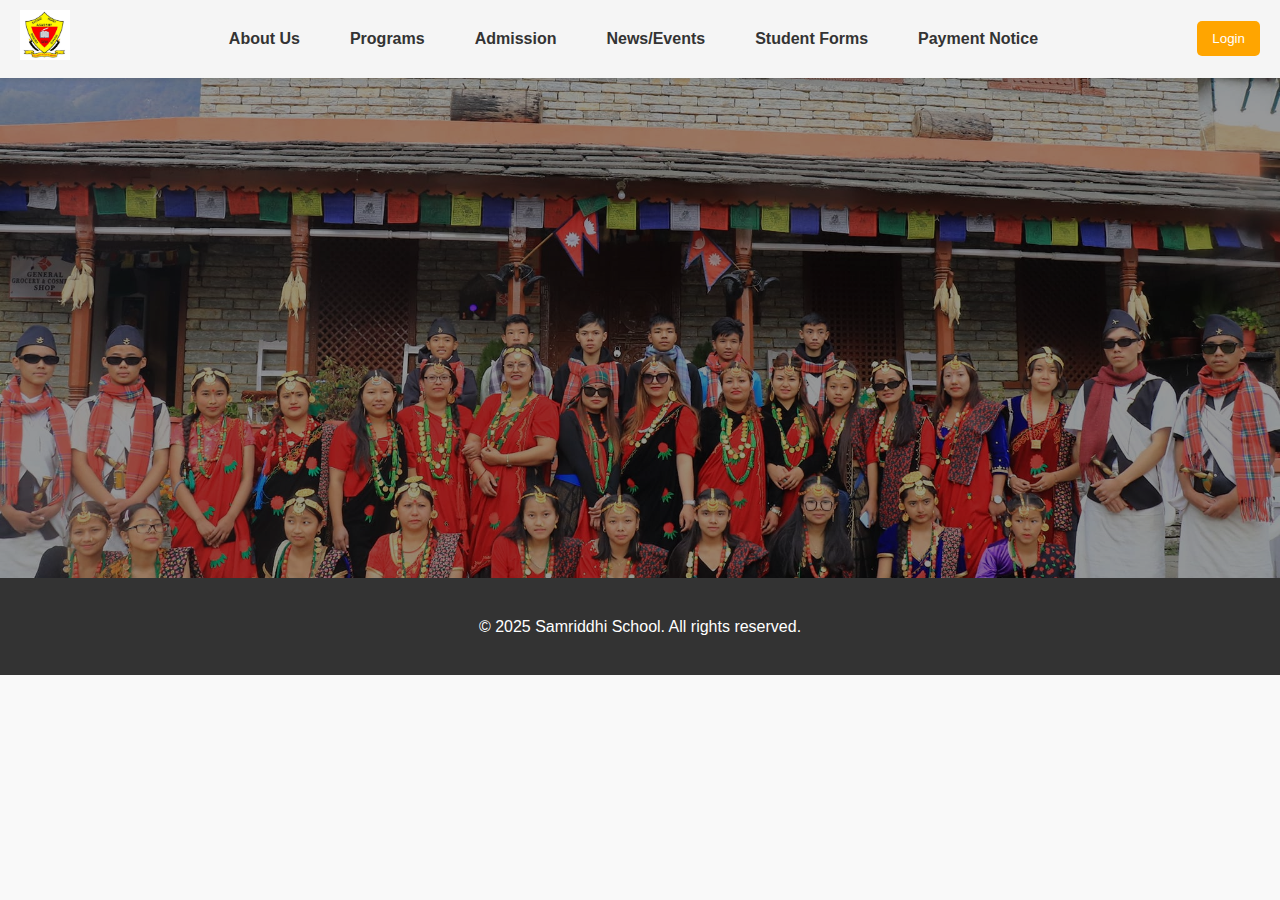
<file: index.html>
<!DOCTYPE html>
<html lang="en">
<head>
  <meta charset="UTF-8">
  <meta name="viewport" content="width=device-width, initial-scale=1.0">
  <title>Sacred School Clone</title>
  <link rel="stylesheet" href="styles/style.css">
</head>
<body>
  <!-- Header -->
  <header>
    <div class="logo">
      <img src="image/logo.jpg" alt="Samriddhi School Logo">
    </div>
    <nav>
      <ul>
        <li><a href="pages/Aboutus.html">About Us</a></li>
        <li><a href="pages/Programs.html">Programs</a></li>
        <li><a href="pages/Admission.html">Admission</a></li>
        <li><a href="pages/NewsAndEvents.html">News/Events</a></li>
        <li><a href="pages/StudentForms.html">Student Forms</a></li>
        <li><a href="pages/PayementNotice.html">Payment Notice</a></li>
      </ul>
    </nav>
    <div class="login-dropdown">
      <button class="login-btn">Login</button>
      <div class="dropdown-content">
        <a href="login.html">Admin Login</a>
        <a href="login.html">Teacher Login</a>
        <a href="login.html">Student/Parent Login</a>
      </div>
    </div>
  </header>

  <!-- Hero Section -->
  <section class="hero">
    <img src="image/Sacred.jpg" alt="Hero Image">
    <div class="overlay">
      <h1>Welcome to Sacred School</h1>
    </div>
  </section>

  <!-- Footer -->
  <footer>
    <p>&copy; 2025 Samriddhi School. All rights reserved.</p>
  </footer>
</body>
</html>
</file>
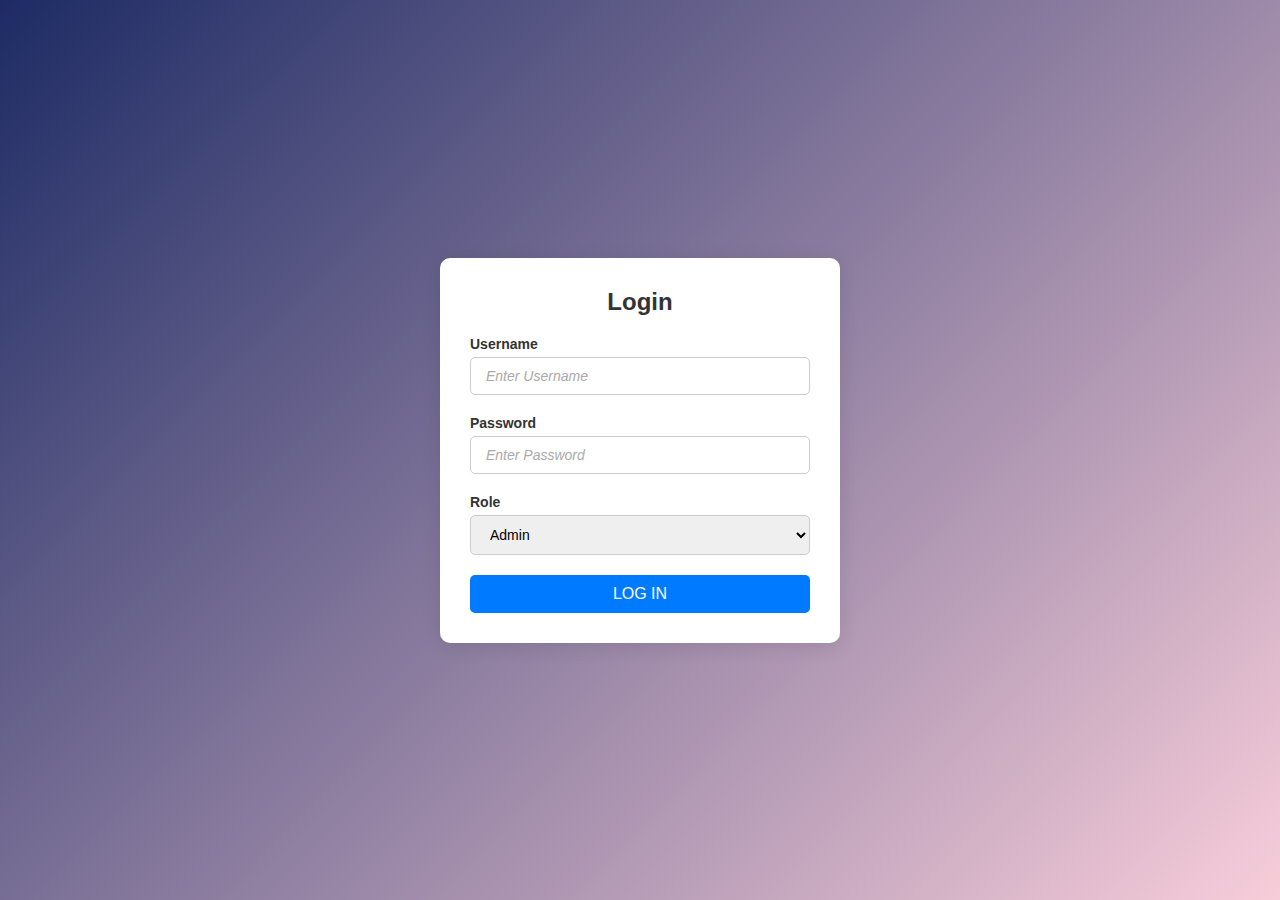
<file: login.html>
<!DOCTYPE html>
<html>
<head>
    <title>Digital Nepal ERP Login</title>
    <link rel="stylesheet" href="styles/login.css">
</head>
<body>
    <div class="container">
        <h1>Login</h1>

        <div class="form-group">
            <label for="username">Username</label>
            <input type="text" id="username" name="username" placeholder="Enter Username">
        </div>

        <div class="form-group">
            <label for="password">Password</label>
            <input type="password" id="password" name="password" placeholder="Enter Password">
        </div>

        <div class="form-group">
            <label for="role">Role</label>
            <select id="role" name="role">
                <option value="admin">Admin</option>
                <option value="teacher">Teacher</option>
                <option value="student">Student</option>
            </select>
        </div>

        <button type="submit" id="login-btn">LOG IN</button>

       

    <script src="script.js"></script>
</body>
</html>
</file>
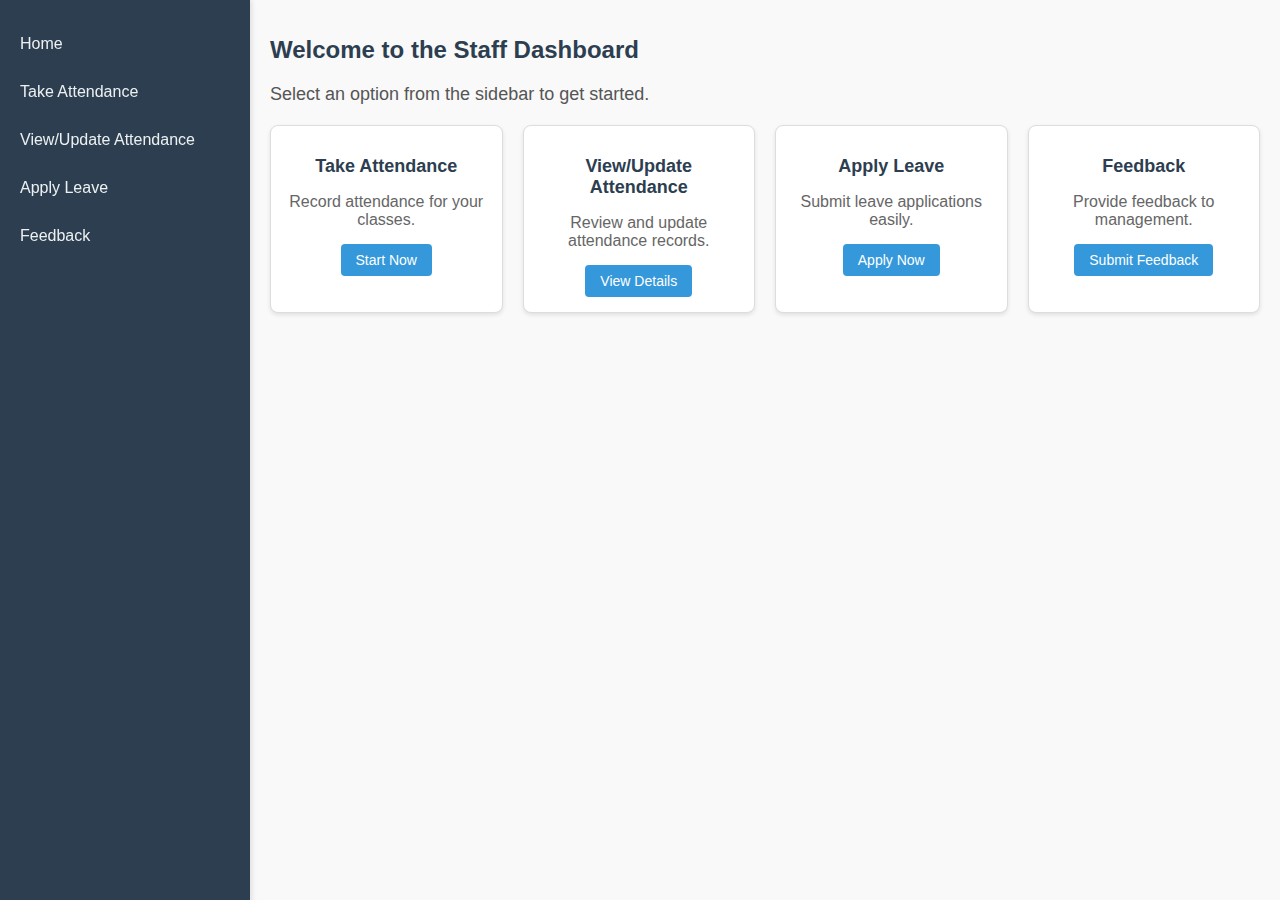
<file: pages/dashboard/staffdashboard/staff.html>
<!DOCTYPE html>
<html lang="en">
    <head>
        <meta charset="UTF-8">
        <meta name="viewport" content="width=device-width, initial-scale=1.0">
        <title>Staff Dashboard</title>
        <!-- Adjusted relative path to styles folder -->
        <link rel="stylesheet" href="../../../styles/staffdashboard.css">
    </head>
    
<body>
    <div class="sidebar">
        <a href="#home">Home</a>
        <a href="take_attandance.html">Take Attendance</a>
        <a href="view_attandance.html">View/Update Attendance</a>
        <a href="apply_leave.html">Apply Leave</a>
        <a href="#feedback">Feedback</a>
    </div>
    <div class="main-content">
        <h1>Welcome to the Staff Dashboard</h1>
        <p>Select an option from the sidebar to get started.</p>
        <div class="feature-cards">
            <div class="card">
                <h2>Take Attendance</h2>
                <p>Record attendance for your classes.</p>
                <button>Start Now</button>
            </div>
            <div class="card">
                <h2>View/Update Attendance</h2>
                <p>Review and update attendance records.</p>
                <button>View Details</button>
            </div>
            <div class="card">
                <h2>Apply Leave</h2>
                <p>Submit leave applications easily.</p>
                <button>Apply Now</button>
            </div>
            <div class="card">
                <h2>Feedback</h2>
                <p>Provide feedback to management.</p>
                <button>Submit Feedback</button>
            </div>
        </div>
    </div>
</body>
</html>
</file>
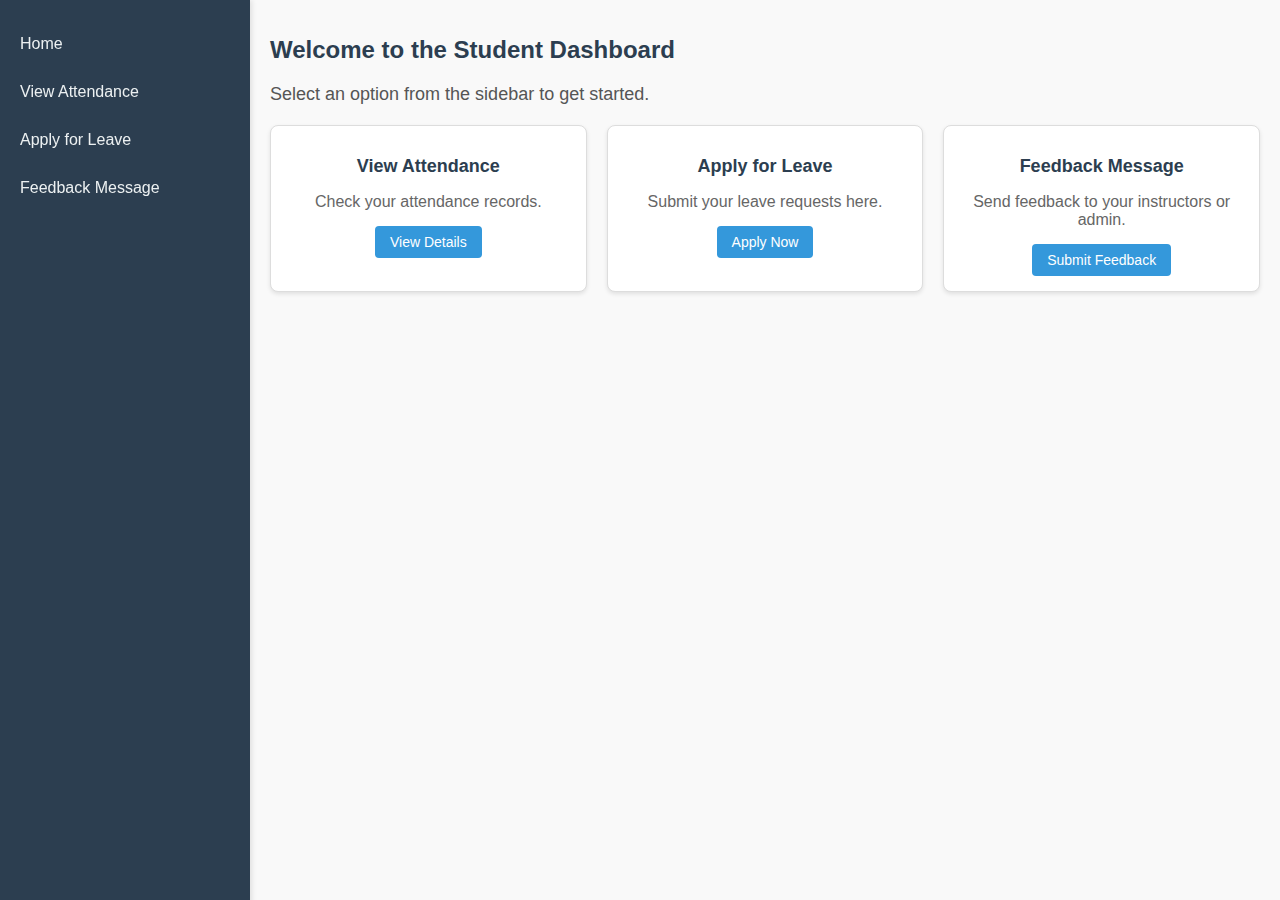
<file: pages/dashboard/studentdashboard/student.html>
<!DOCTYPE html>
<html lang="en">
<head>
    <meta charset="UTF-8">
    <meta name="viewport" content="width=device-width, initial-scale=1.0">
    <title>Student Dashboard</title>
    <link rel="stylesheet" href="../../../styles/studentdashboard.css">
</head>
<body>
    <div class="sidebar">
        <a href="#home">Home</a>
        <a href="view_attandance.html">View Attendance</a>
        <a href="apply_leave.html">Apply for Leave</a>
        <a href="feedback_message.html">Feedback Message</a>
    </div>
    <div class="main-content">
        <h1>Welcome to the Student Dashboard</h1>
        <p>Select an option from the sidebar to get started.</p>
        <div class="feature-cards">
            <div class="card">
                <h2>View Attendance</h2>
                <p>Check your attendance records.</p>
                <button>View Details</button>
            </div>
            <div class="card">
                <h2>Apply for Leave</h2>
                <p>Submit your leave requests here.</p>
                <button>Apply Now</button>
            </div>
            <div class="card">
                <h2>Feedback Message</h2>
                <p>Send feedback to your instructors or admin.</p>
                <button>Submit Feedback</button>
            </div>
        </div>
    </div>
</body>
</html>
</file>
<file: styles/style.css>
/* General Styles */
body {
  margin: 0;
  font-family: 'Arial', sans-serif;
  line-height: 1.6;
  color: #333;
  scroll-behavior: smooth;
  background-color: #f9f9f9;
}

/* Header */
header {
  position: sticky;
  top: 0;
  z-index: 1000;
  display: flex;
  justify-content: space-between;
  align-items:center ;
  background-color: #f5f5f5;
  padding: 10px 20px;
  box-shadow: 0 2px 5px rgba(0, 0, 0, 0.1);
}

header .logo img {
  height: 50px;
  max-width: 100%;
}

nav ul {
  list-style: none;
  display: flex;
  margin: 0;
  padding: 0;
}

nav ul li {
  margin: 0 15px;
}

nav ul li a {
  text-decoration: none;
  color: #333;
  font-weight: bold;
  padding: 5px 10px;
  transition: color 0.3s ease;
}

nav ul li a:hover {
  color: orange;
}

.login-dropdown {
  position: relative;
}

.login-btn {
  background-color: orange;
  color: white;
  padding: 10px 15px;
  border: none;
  cursor: pointer;
  border-radius: 5px;
  transition: background-color 0.3s ease;
}

.login-btn:hover {
  background-color: darkorange;
}

.dropdown-content {
  display: none;
  position: absolute;
  top: 100%;
  right: 0;
  background-color: white;
  box-shadow: 0 2px 5px rgba(0, 0, 0, 0.2);
  z-index: 1000;
  border-radius: 5px;
  overflow: hidden;
}

.dropdown-content a {
  display: block;
  padding: 10px 15px;
  text-decoration: none;
  color: #333;
  transition: background-color 0.3s ease;
}

.dropdown-content a:hover {
  background-color: #f0f0f0;
}

.login-dropdown:hover .dropdown-content {
  display: block;
}

/* Hero Section */
.hero {
  position: relative;
  height: 500px;
  background-color: #333;
  overflow: hidden;
}

.hero img {
  width: 100%;
  height: 100%;
  object-fit: cover;
}

.hero .overlay {
  position: absolute;
  top: 0;
  left: 0;
  width: 100%;
  height: 100%;
  background: rgba(0, 0, 0, 0.4);
  display: flex;
  justify-content: center;
  align-items: center;
  flex-direction: column;
  text-align: center;
}

.hero .overlay h1 {
  color: white;
  font-size: 3rem;
  margin: 0;
  opacity: 0;
  transform: translateY(-20px);
  animation: fadeIn 1.5s forwards;
}

.hero .overlay p {
  margin: 15px 0;
  font-size: 1.2rem;
  color: #f8f8f8;
}

.cta-btn {
  padding: 12px 25px;
  background: #007bff;
  color: #fff;
  border: none;
  border-radius: 5px;
  font-size: 1rem;
  text-decoration: none;
  transition: all 0.3s ease;
}

.cta-btn:hover {
  background: #0056b3;
  box-shadow: 0 4px 10px rgba(0, 0, 0, 0.2);
}

@keyframes fadeIn {
  to {
      opacity: 1;
      transform: translateY(0);
  }
}

/* Content Sections */
.content {
  padding: 50px 20px;
  background-color: #f9f9f9;
  border-bottom: 1px solid #ddd;
}

.content:nth-child(even) {
  background-color: #fff;
}

.content h2 {
  margin-top: 0;
  color: #444;
}

.content p {
  color: #666;
}

/* Footer */
footer {
  text-align: center;
  padding: 20px;
  background-color: #333;
  color: white;
}

/* Responsive Design */
@media (max-width: 768px) {
  header {
      flex-direction: column;
      align-items: flex-start;
  }

  header nav ul {
      flex-direction: column;
      align-items: flex-start;
  }

  header nav ul li {
      margin: 10px 0;
  }

  .hero {
      height: 40vh;
  }

  .hero .overlay h1 {
      font-size: 2rem;
  }
}
</file>
<file: styles/staffdashboard.css>
/* General Styles */
body {
    margin: 0;
    font-family: Arial, sans-serif;
    display: flex;
    background-color: #f9f9f9;
    color: #333;
}

/* Sidebar Styles */
.sidebar {
    width: 250px;
    background-color: #2c3e50;
    color: #ecf0f1;
    height: 100vh;
    position: fixed;
    display: flex;
    flex-direction: column;
    padding-top: 20px;
    box-shadow: 2px 0 5px rgba(0, 0, 0, 0.1);
}

.sidebar a {
    text-decoration: none;
    color: #ecf0f1;
    padding: 15px 20px;
    display: block;
    font-size: 16px;
    transition: background-color 0.3s ease;
}

.sidebar a:hover {
    background-color: #34495e;
}

/* Main Content Styles */
.main-content {
    margin-left: 250px;
    padding: 20px;
    width: calc(100% - 250px);
}

.main-content h1 {
    margin-bottom: 20px;
    font-size: 24px;
    color: #2c3e50;
}

.main-content p {
    font-size: 18px;
    margin-bottom: 20px;
    color: #555;
}

/* Feature Cards */
.feature-cards {
    display: flex;
    gap: 20px;
    flex-wrap: wrap;
    justify-content: space-between;
}

.card {
    background-color: #fff;
    border: 1px solid #ddd;
    border-radius: 8px;
    box-shadow: 0 2px 4px rgba(0, 0, 0, 0.1);
    flex: 1;
    min-width: 200px;
    max-width: 300px;
    padding: 15px;
    text-align: center;
    transition: transform 0.3s ease, box-shadow 0.3s ease;
}

.card:hover {
    transform: translateY(-5px);
    box-shadow: 0 4px 8px rgba(0, 0, 0, 0.2);
}

.card h2 {
    font-size: 18px;
    margin-bottom: 10px;
    color: #2c3e50;
}

.card p {
    font-size: 16px;
    margin-bottom: 15px;
    color: #666;
}

.card button {
    background-color: #3498db;
    color: #fff;
    border: none;
    padding: 8px 15px;
    font-size: 14px;
    border-radius: 4px;
    cursor: pointer;
    transition: background-color 0.3s ease;
}

.card button:hover {
    background-color: #2980b9;
}

/* Responsive Design */
@media (max-width: 768px) {
    .sidebar {
        width: 200px;
    }

    .main-content {
        margin-left: 200px;
        padding: 15px;
    }

    .feature-cards {
        flex-direction: column;
        align-items: center;
    }

    .card {
        width: 100%;
        max-width: 300px;
    }
}

@media (max-width: 576px) {
    .sidebar {
        position: absolute;
        width: 100%;
        height: auto;
        flex-direction: row;
        overflow-x: auto;
        box-shadow: none;
    }

    .sidebar a {
        flex: 1;
        text-align: center;
        padding: 10px;
        font-size: 14px;
    }

    .main-content {
        margin-left: 0;
        padding: 15px;
    }

    .feature-cards {
        align-items: center;
    }

    .card {
        width: 100%;
    }
}
</file>
<file: styles/studentdashboard.css>
/* General Styles */
body {
    margin: 0;
    font-family: Arial, sans-serif;
    display: flex;
    background-color: #f9f9f9;
    color: #333;
}

/* Sidebar Styles */
.sidebar {
    width: 250px;
    background-color: #2c3e50;
    color: #ecf0f1;
    height: 100vh;
    position: fixed;
    display: flex;
    flex-direction: column;
    padding-top: 20px;
    box-shadow: 2px 0 5px rgba(0, 0, 0, 0.1);
}

.sidebar a {
    text-decoration: none;
    color: #ecf0f1;
    padding: 15px 20px;
    display: block;
    font-size: 16px;
    transition: background-color 0.3s ease;
}

.sidebar a:hover {
    background-color: #34495e;
}

/* Main Content Styles */
.main-content {
    margin-left: 250px;
    padding: 20px;
    width: calc(100% - 250px);
}

.main-content h1 {
    margin-bottom: 20px;
    font-size: 24px;
    color: #2c3e50;
}

.main-content p {
    font-size: 18px;
    margin-bottom: 20px;
    color: #555;
}

/* Feature Cards */
.feature-cards {
    display: flex;
    gap: 20px;
    flex-wrap: wrap;
    justify-content: space-between;
}

.card {
    background-color: #fff;
    border: 1px solid #ddd;
    border-radius: 8px;
    box-shadow: 0 2px 4px rgba(0, 0, 0, 0.1);
    flex: 1;
    min-width: 200px;
    max-width: 300px;
    padding: 15px;
    text-align: center;
    transition: transform 0.3s ease, box-shadow 0.3s ease;
}

.card:hover {
    transform: translateY(-5px);
    box-shadow: 0 4px 8px rgba(0, 0, 0, 0.2);
}

.card h2 {
    font-size: 18px;
    margin-bottom: 10px;
    color: #2c3e50;
}

.card p {
    font-size: 16px;
    margin-bottom: 15px;
    color: #666;
}

.card button {
    background-color: #3498db;
    color: #fff;
    border: none;
    padding: 8px 15px;
    font-size: 14px;
    border-radius: 4px;
    cursor: pointer;
    transition: background-color 0.3s ease;
}

.card button:hover {
    background-color: #2980b9;
}

/* Responsive Design */
@media (max-width: 768px) {
    .sidebar {
        width: 200px;
    }

    .main-content {
        margin-left: 200px;
        padding: 15px;
    }

    .feature-cards {
        flex-direction: column;
        align-items: center;
    }

    .card {
        width: 100%;
        max-width: 300px;
    }
}

@media (max-width: 576px) {
    .sidebar {
        position: absolute;
        width: 100%;
        height: auto;
        flex-direction: row;
        overflow-x: auto;
        box-shadow: none;
    }

    .sidebar a {
        flex: 1;
        text-align: center;
        padding: 10px;
        font-size: 14px;
    }

    .main-content {
        margin-left: 0;
        padding: 15px;
    }

    .feature-cards {
        align-items: center;
    }

    .card {
        width: 100%;
    }
}
</file>
<file: styles/login.css>
/* General Reset */
* {
    margin: 0;
    padding: 0;
    box-sizing: border-box;
}

body {
    font-family: 'Arial', sans-serif;
    background: linear-gradient(135deg, #1d2b64, #f8cdda);
    color: #333;
    min-height: 100vh;
    display: flex;
    justify-content: center;
    align-items: center;
}

/* Container for the Form */
.container {
    background: #fff;
    padding: 30px;
    border-radius: 10px;
    box-shadow: 0 4px 20px rgba(0, 0, 0, 0.1);
    width: 100%;
    max-width: 400px;
}

/* Form Title */
.container h1 {
    font-size: 24px;
    font-weight: bold;
    color: #333;
    text-align: center;
    margin-bottom: 20px;
}

/* Form Group */
.form-group {
    margin-bottom: 20px;
}

/* Labels */
label {
    display: block;
    font-weight: bold;
    margin-bottom: 5px;
    font-size: 14px;
}

/* Inputs and Select */
input, select {
    width: 100%;
    padding: 10px 15px;
    font-size: 14px;
    border: 1px solid #ccc;
    border-radius: 5px;
    transition: all 0.3s ease;
}

input:focus, select:focus {
    border-color: #007bff;
    outline: none;
    box-shadow: 0 0 5px rgba(0, 123, 255, 0.5);
}

/* Button */
button {
    width: 100%;
    padding: 10px 15px;
    background: #007bff;
    color: #fff;
    font-size: 16px;
    border: none;
    border-radius: 5px;
    cursor: pointer;
    transition: background 0.3s ease;
}

button:hover {
    background: #0056b3;
}

/* Placeholder Styling */
input::placeholder {
    color: #aaa;
    font-style: italic;
}

/* Responsive Design */
@media (max-width: 480px) {
    .container {
        padding: 20px;
    }

    .container h1 {
        font-size: 20px;
    }
}
</file>
